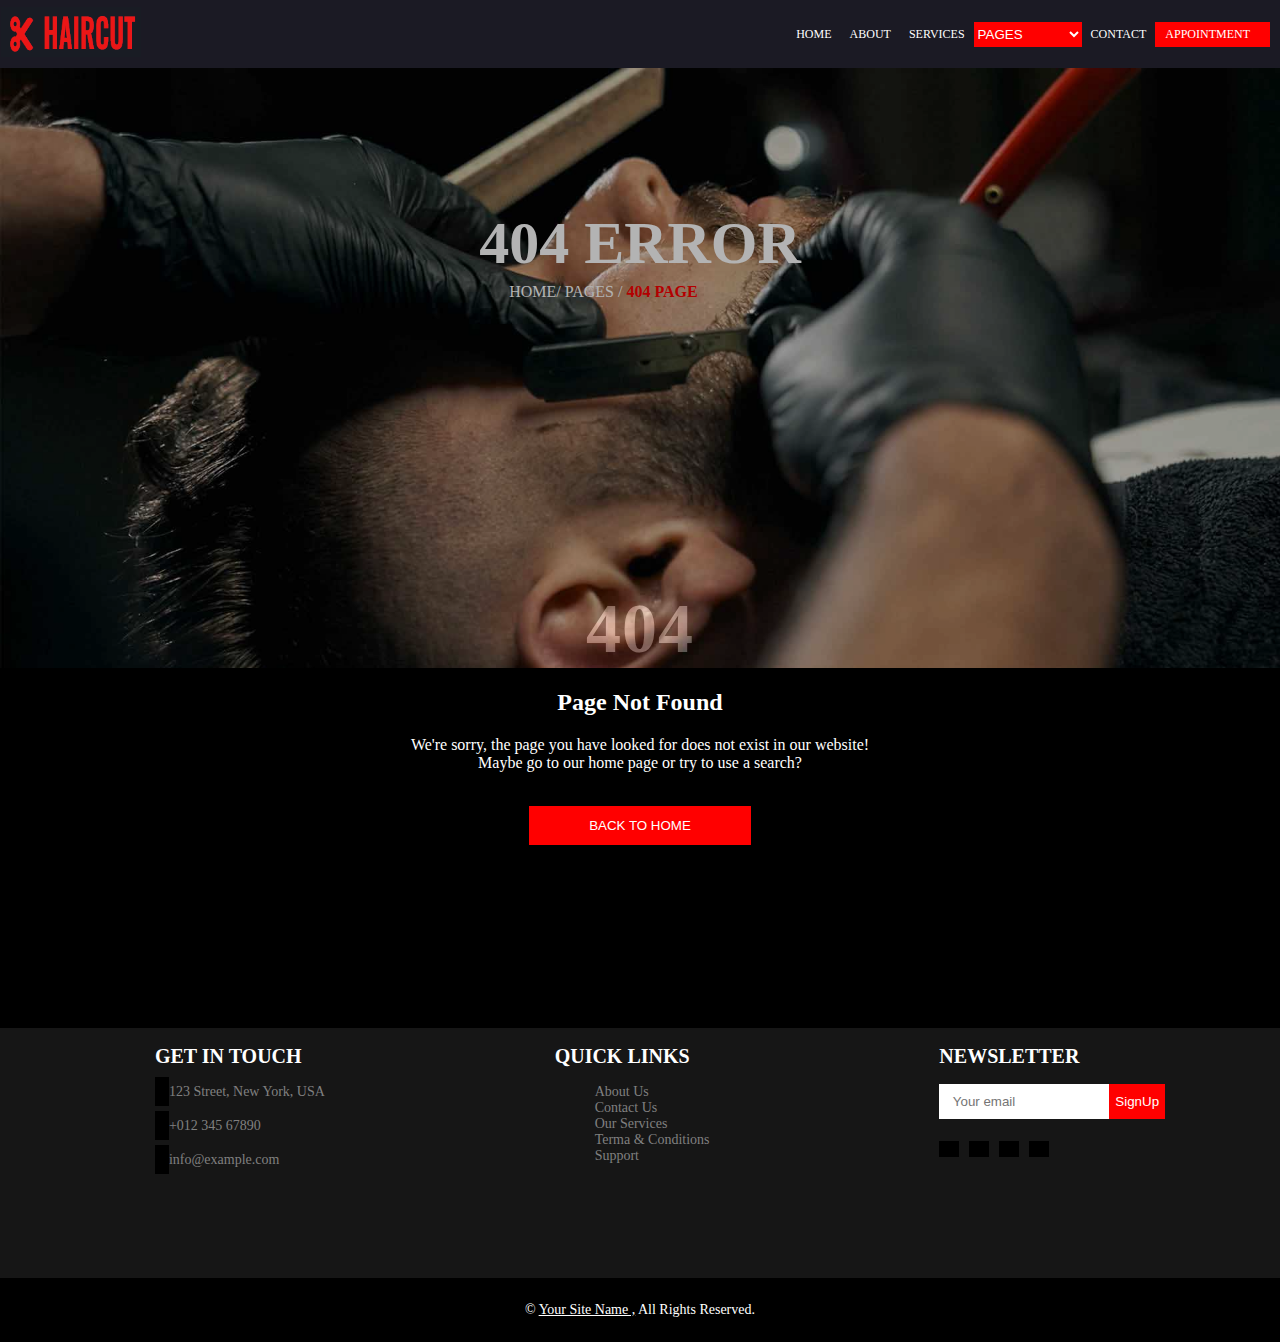
<file: HairCut-app/404page.html>
<!DOCTYPE html>
<html lang="en">
<head>
    <meta charset="UTF-8">
    <meta name="viewport" content="width=device-width, initial-scale=1.0">
    <title>Haircut-404 Page</title>
    <link rel="icon" type="image/x-icon" href="https://w7.pngwing.com/pngs/974/26/png-transparent-beard-oil-barbecue-barber-creative-beard-face-text-canada-thumbnail.png">
    <link rel="stylesheet" href="https://cdnjs.cloudflare.com/ajax/libs/font-awesome/6.4.2/css/all.min.css" integrity="sha512-z3gLpd7yknf1YoNbCzqRKc4qyor8gaKU1qmn+CShxbuBusANI9QpRohGBreCFkKxLhei6S9CQXFEbbKuqLg0DA==" crossorigin="anonymous" referrerpolicy="no-referrer" />
    <style>
        body{
    padding: 0px;
    margin: 0px;
    font-family: calibri;
    background-color:black;
}
nav{display: flex;
justify-content: space-between;
align-items: center;
color: white;
background-color:rgb(27, 26, 36)}

.links{display: flex;
list-style: none;
margin-right: 20px;
font-size: 14px;}
.links li{padding: 10px 20px;}
select{color:white;
 background: transparent;
 background-color: red;
 outline: none;
 border: none;}

 option{color: black;
    background-color: white;}
 
#appointment{
    background-color: red;
    padding: 8px 10px;
}

.logo img{height: 80px;
     width: 200px;
    margin-left: 20px;}
.bgimage{
    background-image: url(./img/carousel-1.jpg);
    height: 600px;
    width: 100%;
    background-repeat: no-repeat;
    opacity: 0.7;
    background-size: 100%;
}
.bgimage img{height: 400px;
    width: 100%;
    opacity: 0.8;}
    .bgimage{
        display: flex;
        justify-content: center;
        align-items: center;
        color: white;
    }
    .bgimage h1{
        font-size: 60px;
        font-weight: bolder;
    }
    .bgimage p{
        color: white;
        margin-top: -35px;
        margin-left: 30px;
    }
.error{
    display: flex;
    justify-content: center;
    align-items: center;
    text-align: center;
    height: 560px;
    width: 100%;
    color: white;
}
.error h1{font-size:70px;
    margin-top: 10px;
    margin-bottom: 7px;
letter-spacing: 1px;}

.errordata i{
   font-size: 100px;
}
.error button{padding: 12px 60px;
background-color: red;
color: white;
border: none;}

    

        
    
    
footer{color: white;
    height: 300px;
    width: 100%;
    background-color: #161616;
    display: flex;
    justify-content:space-around;
}
footer li{
    color: grey;
}
footer h2{
    font-weight: bolder;
    font-size: 35px;
}

.getintouch i {
    background-color: black;
    padding: 7px;
}
.icons{
    display:flex;
    gap: 20px;
    justify-content:flex-start;
    align-items: center;
    height: 60px;
}
.icons i{
    align-self: center;
    background-color:black;
    color: red;
    padding: 8px 10px;
    
}

.email{
    display: flex;
}
.email input{
    padding: 15px;
    width: 250px;
    background-color:white;
    color: black;
    border: none;
    outline: none;
}
.email button{
    background-color:red;
    border: none;
    outline: none;
    color: white;
}
li{
    list-style: none;
}
.copy{
    text-align: center;
    padding: 15px 0px;
    color: white;
}
a{
    color: white;
    text-decoration: none;
}




@media screen and (max-width:1350px){
    body{
        padding: 0px;
        margin: 0px;
        font-family: calibri;
        background-color:black;
    }
    nav{display: flex;
    justify-content: space-between;
    align-items: center;
    color: white;
    padding: 7px 0px;
    background-color:rgb(27, 26, 36)}
    
    .links{display: flex;
    list-style: none;
    margin-right: 10px;
    font-size: 12px;}
    .links li{padding: 5px 9px;}
    select{color:white;
     background: transparent;
     background-color: red;
     outline: none;
     border: none;}
    
     option{color: black;
        background-color: white;}
     
    #appointment{
        background-color: red;
        padding: 5px 10px;
        
    }
    
    .logo img{height: 50px;
         width: 140px;
        margin-left: 1px;}


        .errordata i{
   font-size: 100px;
}  
.error{
    margin-top: -290px;
}  
    
    
    footer{color: white;
        height: 250px;
        width: 100%;
        background-color: #161616;
        display: flex;
        justify-content:space-around;
    }
    footer li{
        color: grey;
        font-size: 14px;
    }
    footer h2{
        font-weight: bolder;
        font-size: 20px;
    }
    
    .getintouch i {
        background-color: black;
        padding: 7px;
    }
    .icons{
        display:flex;
        gap: 10px;
        justify-content:flex-start;
        align-items: center;
        height: 60px;
    }
    .icons i{
        align-self: center;
        background-color:black;
        color: red;
        padding: 8px 10px;
        
    }
    
    .email{
        display: flex;
    }
    .email input{
        padding: 10px;
        width: 150px;
        background-color:white;
        color: black;
        border: none;
        outline: none;
    }
    .email button{
        background-color:red;
        border: none;
        outline: none;
        color: white;
    }
    li{
        list-style: none;
        
    }
    .copy{
        text-align: center;
        padding: 10px 0px;
        font-size: 14px;
    }
    .caroselheadings{
        height: 100vh;
        width: 100%;
        background-color: rgba(0, 0, blue, alpha);
    }
    
    body{
        background-color: black;
    }
    
    .links a{
        text-decoration: none;
        color: white;
    }
    .headings{
        margin-top: -250px;
    }
    
    /* .sidebuttons{
        position: relative;
        top: -400px;
        display: flex;
        justify-content: space-between;
       
    }
    .sidebuttons button{background: transparent;
        border: none;}
    .sidebuttons i{
        font-size: 50px;
        color: white;
    } */
}
   
    </style>
</head>
<body>
    <nav>
        <div class="logo">
            <img src="./Screenshot 2023-08-20 210536.png" alt="">
        </div>
        <ul class="links">
            <li><a href="./index.html">HOME</a></li>
            <li><a href="./about.html">ABOUT</a></li>
            <li><a href="./services.html">SERVICES</a></li>
            <!-- <li>PAGES -->
                <select name="" id="" onchange="pagess(this.value)">
                    <option id="pageslink" value="PAGES">PAGES</option>
                    <option value="pricingplan.html">Pricing Plan</option>
                    <option value="ourbarbers.html">Our Barber</option>
                    <option value="workinghours.html">Working Hours</option>
                    <option value="testimonial.html">Testimonial</option>
                    <option value="404page.html">404 Page</option>
                </select>
            <!-- </li> -->
            <li><a href="./contact.html">CONTACT</a></li>
            <li id="appointment"><a href="./index.html">APPOINTMENT</a> <i style="padding-left: 10px;" class="fa-solid fa-arrow-right" style="color: #f4f7fa;"></i> </li>
        </ul>
    </nav>
    <div class="bgimage">
        <div class="headings">
            <h1>404 ERROR</h1>
            <P><a href="./index.html">HOME</a>/ PAGES / <span><a style="color: red; font-weight: bold;" href="./404page.html">404 PAGE</a></span></P>
        </div>
    </div><br><br><br>

    <div class="error">
        <div class="errordata">
            <i class="fa-solid fa-triangle-exclamation" style="color: #f10410;"></i>
            <h1>404</h1>
            <h2>Page Not Found</h2>
            <p>We're sorry, the page you have looked for does not exist in our website! <br> Maybe go to our home page or try to use a search?</p><br>
            <button><a href="./index.html">BACK TO HOME</a></button>
        </div>
    </div><br><br>


    

   

    <footer>
        <div class="getintouch">
            <ul>
                <h2>GET IN TOUCH</h2>
                <li><i class="fa-solid fa-location-dot" style="color: #ef0606;"></i> 123 Street, New York, USA</li><br>
                <li><i class="fa-solid fa-phone" style="color: #f50505;"></i> +012 345 67890</li><br>
                <li><i class="fa-solid fa-envelope" style="color: #f2020e;"></i> info@example.com</li>
            </ul>
        </div>

        <div class="quicklinks">
            <h2>QUICK LINKS</h2>
            <ul>
                <li>About Us</li>
                <li>Contact Us</li>
                <li>Our Services</li>
                <li>Terma & Conditions</li>
                <li>Support</li>
            </ul>
        </div>

        <div class="newsletter">
            <h2>NEWSLETTER</h2>
            <div class="email">
                <input type="text" placeholder=" Your email">
                <button>SignUp</button>
            </div>
            <div class="icons">
                <i class="fa-brands fa-twitter"></i>
                <i class="fa-brands fa-facebook-f"></i>
                <i class="fa-brands fa-instagram"></i>
                <i class="fa-brands fa-linkedin"></i>
            </div>
        </div>
    </footer>
    <div class="copy">
        <p>&copy <ins>Your Site Name ,</ins> All Rights Reserved. </p>
    </div>



    <script>
        function pagess(src){
    window.location=src;
}
    </script>

</body>
</html>
</file>
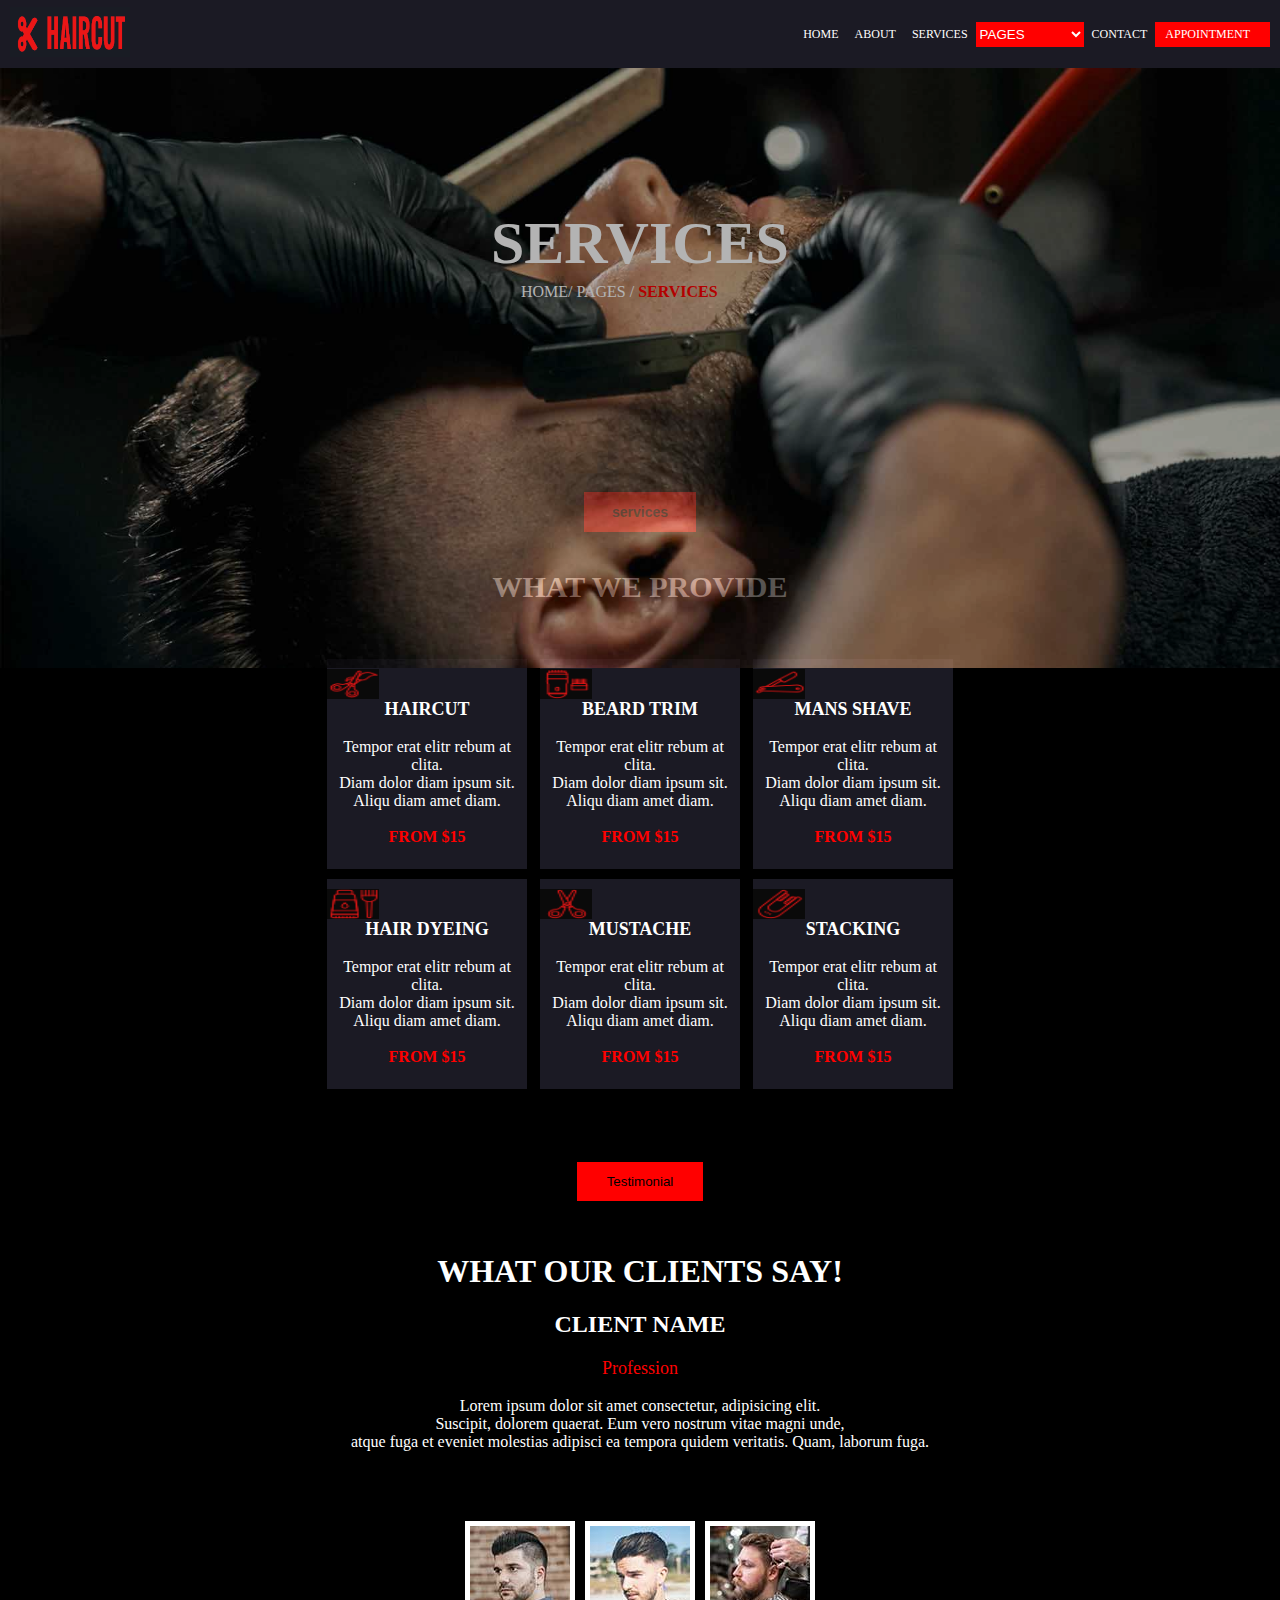
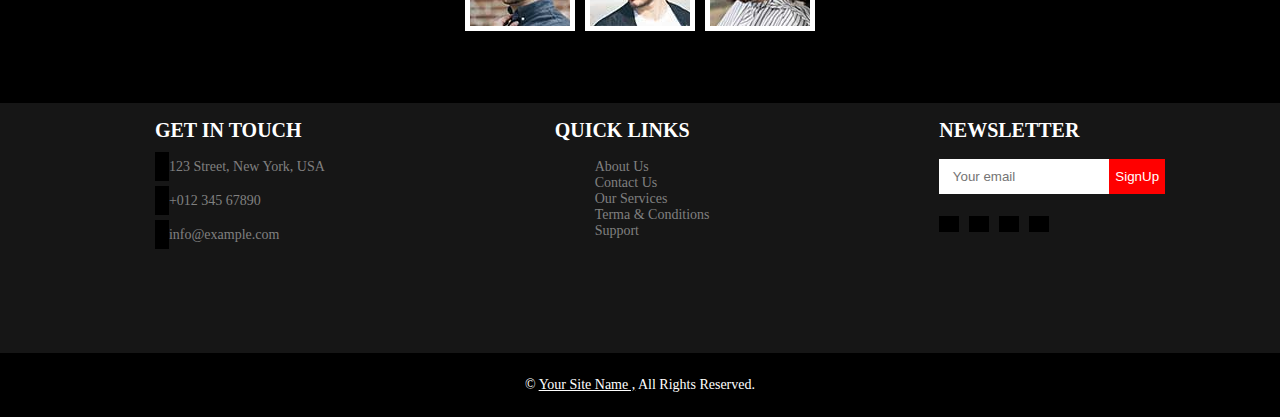
<file: HairCut-app/services.html>
<!DOCTYPE html>
<html lang="en">
<head>
    <meta charset="UTF-8">
    <meta name="viewport" content="width=device-width, initial-scale=1.0">
    <title>Haircut-Services Page</title>
    <link rel="icon" type="image/x-icon" href="https://w7.pngwing.com/pngs/974/26/png-transparent-beard-oil-barbecue-barber-creative-beard-face-text-canada-thumbnail.png">
    <link rel="stylesheet" href="https://cdnjs.cloudflare.com/ajax/libs/font-awesome/6.4.2/css/all.min.css" integrity="sha512-z3gLpd7yknf1YoNbCzqRKc4qyor8gaKU1qmn+CShxbuBusANI9QpRohGBreCFkKxLhei6S9CQXFEbbKuqLg0DA==" crossorigin="anonymous" referrerpolicy="no-referrer" />
    <style>
            body{
    padding: 0px;
    margin: 0px;
    font-family: calibri;
    background-color:black;
}
nav{display: flex;
justify-content: space-between;
align-items: center;
color: white;
background-color:rgb(27, 26, 36)}

.links{display: flex;
list-style: none;
margin-right: 20px;
font-size: 14px;}
.links li{padding: 10px 20px;}
select{color:white;
 background: transparent;
 background-color: red;
 outline: none;
 border: none;}

 option{color: black;
    background-color: white;}
 
#appointment{
    background-color: red;
    padding: 8px 10px;
}

.logo img{height: 80px;
     width: 200px;
    margin-left: 20px;}
.bgimage{
    background-image: url(./img/carousel-1.jpg);
    height: 600px;
    width: 100%;
    background-repeat: no-repeat;
    opacity: 0.7;
    background-size: 100%;
}
.bgimage img{height: 400px;
    width: 100%;
    opacity: 0.8;}
    .bgimage{
        display: flex;
        justify-content: center;
        align-items: center;
        color: white;
    }
    .bgimage h1{
        font-size: 60px;
        font-weight: bolder;
    }
    .bgimage p{
        color: white;
        margin-top: -35px;
        margin-left: 30px;
    }

    .servicesbtn{
    text-align: center;
}
.servicesbtn button{
    padding: 12px 28px;
    background-color:red;
    color:black;
    font-weight: bold;
    font-size: 14px;
    border: none;
}

.servicesbtn h1{
    font-size: 40px;
    font-weight: bolder;
}
.servicesbtn h1{
    font-weight: bold;
    color: white;
    margin-bottom: 50px;
}

/* .shave span{
height: 30px;width: 30px;
background-color: aliceblue;
color: red;
padding: 14px 25px;
position: relative;left: 135px;top: -8px;
 font-size: 20px;
 font-weight: bold;
 visibility: hidden;
} */

.haircut img,.beard img,.shave img,.hairdyeing img,.mustache img,.stacking img{
    height: 50px;
    width: 60px;
    background-color: #0a0a0a;
    display: flex;
    padding-left: 10px;
    position: relative;
    top: 40px;
}
span{font-weight: bold;}

.row1 div{
    height: 250px;
    width: 330px;
    color: white;
    background-color:rgb(27, 26, 36);
    margin: 5px;
}
.row1 h3{
    margin-top: 10px;
    font-size: 30px;
}

.row1{
    
    display: flex;
    justify-content: center;
    align-items: center;
    gap: 20px;
    text-align: center;
}

.row2 div{
    height: 250px;
    width: 330px;
    color: white;
    background-color:rgb(27, 26, 36);
    margin: 5px;
}
.row2{
    display: flex;
    justify-content: center;
    align-items: center;
    gap: 20px;
    text-align: center;
}
.row2 h3{
    margin-top: 10px;
    font-size: 30px;
}


.testimonial{
    text-align: center;
    color: white;
    margin-top: 30px;
}
.testimonial button{padding: 12px 30px;
    background-color:red;
    color: black;border: none;
    margin-bottom: 30px;}

.tmimages div{
    
    display: flex;
    justify-content: center;
    align-items: center;
    height: 120px;
    width: 120px;
    background-color: white;
}
.tmimages{
    display: flex;
    justify-content: center;
    gap: 20px;
}    

footer{color: white;
    height: 300px;
    width: 100%;
    background-color: #161616;
    display: flex;
    justify-content:space-around;
}
footer li{
    color: grey;
}
footer h2{
    font-weight: bolder;
    font-size: 35px;
}

.getintouch i {
    background-color: black;
    padding: 7px;
}
.icons{
    display:flex;
    gap: 20px;
    justify-content:flex-start;
    align-items: center;
    height: 60px;
}
.icons i{
    align-self: center;
    background-color:black;
    color: red;
    padding: 8px 10px;
    
}

.email{
    display: flex;
}
.email input{
    padding: 15px;
    width: 250px;
    background-color:white;
    color: black;
    border: none;
    outline: none;
}
.email button{
    background-color:red;
    border: none;
    outline: none;
    color: white;
}
li{
    list-style: none;
}
.copy{
    text-align: center;
    padding: 15px 0px;
    color: white;
}
a{
    text-decoration: none;
    color: white;
}





@media screen and (max-width:1350px){
    body{
        padding: 0px;
        margin: 0px;
        font-family: calibri;
        background-color:black;
    }
    nav{display: flex;
    justify-content: space-between;
    align-items: center;
    padding: 7px 0px;
    color: white;
    background-color:rgb(27, 26, 36)}
    
    .links{display: flex;
    list-style: none;
    margin-right: 10px;
    font-size: 12px;}
    .links li{padding: 5px 9px;}
    select{color:white;
     background: transparent;
     background-color: red;
     outline: none;
     border: none;}
    
     option{color: black;
        background-color: white;}
     
    #appointment{
        background-color: red;
        padding: 5px 10px;
        
    }
    
    .logo img{height: 50px;
         width: 140px;
        margin-left: 1px;}
    
    #carosel img{
        height:100vh;
        width: 100%;
    }
    
    
    /* .caroselheadings h1{
        font-size: 80px;
        color: white;
        font-weight: bold;
    } */
    
    .caroselheadings{
        color: white;
        text-align: center;
        position: absolute;
        top: 170px;}
    .caroselheadings h1{
        /* padding-right: 100px; */
        padding-top: 150px;
        font-size: 30px;
        font-weight: bolder;
    }  
    .caroselheadings p{
        color: white;
        font-weight: bold;
        /* padding-right: 300px; */
    }  
    .caroselheadings{
            background-color: black;
            height: 110vh;
            width: 100%;
            opacity: 0.7;
            margin-top: -115.7px;
        }    
    
    .caroselheadings h1{
        font-size: 40px;
        opacity: 1;
        color: white;
    }
    .caroselheadings p{
        opacity: 1;
    }
    
    .servicesbtn{
        text-align: center;
        margin-top:-230px;
    }
    .servicesbtn button{
        padding: 12px 28px;
        background-color:red;
        color:black;
        font-weight: bold;
        font-size: 14px;
        border: none;
    }
    
    .servicesbtn h1{
        font-size: 30px;
        font-weight: bolder;
    }
    .servicesbtn h1{
        font-weight: bold;
        color: white;
        margin-bottom: 50px;
    }
    
    /* .shave span{
    height: 30px;width: 30px;
    background-color: aliceblue;
    color: red;
    padding: 14px 25px;
    position: relative;left: 135px;top: -8px;
     font-size: 20px;
     font-weight: bold;
     visibility: hidden;
    } */
    
    .haircut img,.beard img,.shave img,.hairdyeing img,.mustache img,.stacking img{
        height: 30px;
        width: 50px;
        background-color: #0a0a0a;
        display: flex;
        padding-left: 2px;
        position: relative;
        top: 10px;
    }
    span{font-weight: bold;}
    
    .row1 div{
        height: 210px;
        width: 200px;
        color: white;
        background-color:rgb(27, 26, 36);
        margin: 5px;
    }
    .row1 h3{
        margin-top: 10px;
        font-size: 18px;
    }
    
    .row1{
        
        display: flex;
        justify-content: center;
        align-items: center;
        gap: 3px;
        text-align: center;
    }
    
    .row2 div{
        height: 210px;
        width: 200px;
        color: white;
        background-color:rgb(27, 26, 36);
        margin: 5px;
    }
    .row2{
        display: flex;
        justify-content: center;
        align-items: center;
        gap: 3px;
        text-align: center;
    }
    .row2 h3{
        margin-top: 10px;
        font-size: 18px;
    }
    
   
    
    .testimonial{
        text-align: center;
        color: white;
        margin-top: -40px;
    }
    .testimonial button{padding: 12px 30px;
        background-color:red;
        color: black;border: none;
        margin-bottom: 30px;}
    
    .tmimages div{
        
        display: flex;
        justify-content: center;
        align-items: center;
        height: 110px;
        width: 110px;
        overflow: hidden;
        background-color: white;
    }
    .tmimages{
        display: flex;
        justify-content: center;
        gap: 10px;
    }
    
    .tmimages img:hover{
        height: 110px;
        width: 110px;
    }
    
    footer{color: white;
        height: 300px;
        width: 100%;
        background-color: #161616;
        display: flex;
        justify-content:space-around;
    }
    footer li{
        color: grey;
        font-size: 14px;
    }
    footer h2{
        font-weight: bolder;
        font-size: 20px;
    }
    
    .getintouch i {
        background-color: black;
        padding: 7px;
    }
    .icons{
        display:flex;
        gap: 10px;
        justify-content:flex-start;
        align-items: center;
        height: 60px;
    }
    .icons i{
        align-self: center;
        background-color:black;
        color: red;
        padding: 8px 10px;
        
    }
    
    .email{
        display: flex;
    }
    .email input{
        padding: 10px;
        width: 150px;
        background-color:white;
        color: black;
        border: none;
        outline: none;
    }
    .email button{
        background-color:red;
        border: none;
        outline: none;
        color: white;
    }
    li{
        list-style: none;
        
    }
    .copy{
        text-align: center;
        padding: 10px 0px;
        font-size: 14px;
    }
    .caroselheadings{
        height: 100vh;
        width: 100%;
        background-color: rgba(0, 0, blue, alpha);
    }
    
    body{
        background-color: black;
    }
    
    .links a{
        text-decoration: none;
        color: white;
    }
    
    /* .sidebuttons{
        position: relative;
        top: -400px;
        display: flex;
        justify-content: space-between;
       
    }
    .sidebuttons button{background: transparent;
        border: none;}
    .sidebuttons i{
        font-size: 50px;
        color: white;
    } */
}




@media screen and (max-width:1350px){
    body{
        padding: 0px;
        margin: 0px;
        font-family: calibri;
        background-color:black;
    }
    nav{display: flex;
    justify-content: space-between;
    align-items: center;
    color: white;
    background-color:rgb(27, 26, 36)}
    
    .links{display: flex;
    list-style: none;
    margin-right: 10px;
    font-size: 12px;}
    .links li{padding: 5px 8px;}
    select{color:white;
     background: transparent;
     background-color: red;
     outline: none;
     border: none;}
    
     option{color: black;
        background-color: white;}
     
    #appointment{
        background-color: red;
        padding: 5px 10px;
        
    }
    
    .logo img{height: 50px;
         width: 120px;
        margin-left: 10px;}
    

    .servicesbtn{
        text-align: center;
    }
    .servicesbtn button{
        padding: 12px 28px;
        background-color:red;
        color:black;
        font-weight: bold;
        font-size: 14px;
        border: none;
    }
    
    .servicesbtn h1{
        font-size: 30px;
        font-weight: bolder;
    }
    .servicesbtn h1{
        font-weight: bold;
        color: white;
        margin-bottom: 50px;
    }
    
    /* .shave span{
    height: 30px;width: 30px;
    background-color: aliceblue;
    color: red;
    padding: 14px 25px;
    position: relative;left: 135px;top: -8px;
     font-size: 20px;
     font-weight: bold;
     visibility: hidden;
    } */
    
    .haircut img,.beard img,.shave img,.hairdyeing img,.mustache img,.stacking img{
        height: 30px;
        width: 50px;
        background-color: #0a0a0a;
        display: flex;
        padding-left: 2px;
        position: relative;
        top: 10px;
    }
    span{font-weight: bold;}
    
    .row1 div{
        height: 210px;
        width: 200px;
        color: white;
        background-color:rgb(27, 26, 36);
        margin: 5px;
    }
    .row1 h3{
        margin-top: 10px;
        font-size: 18px;
    }
    
    .row1{
        
        display: flex;
        justify-content: center;
        align-items: center;
        gap: 3px;
        text-align: center;
    }
    
    .row2 div{
        height: 210px;
        width: 200px;
        color: white;
        background-color:rgb(27, 26, 36);
        margin: 5px;
    }
    .row2{
        display: flex;
        justify-content: center;
        align-items: center;
        gap: 3px;
        text-align: center;
    }
    .row2 h3{
        margin-top: 10px;
        font-size: 18px;
    }
     
    .testimonial{
        text-align: center;
        color: white;
        margin-top:-40px;
    }
    .testimonial button{padding: 12px 30px;
        background-color:red;
        color: black;border: none;
        margin-bottom: 30px;}
    
    .tmimages div{
        
        display: flex;
        justify-content: center;
        align-items: center;
        height: 110px;
        width: 110px;
        overflow: hidden;
        background-color: white;
    }
    .tmimages{
        display: flex;
        justify-content: center;
        gap: 10px;
    }
    
    .tmimages img:hover{
        height: 110px;
        width: 110px;
    }
    
    footer{color: white;
        height: 250px;
        width: 100%;
        background-color: #161616;
        display: flex;
        justify-content:space-around;
    }
    footer li{
        color: grey;
        font-size: 14px;
    }
    footer h2{
        font-weight: bolder;
        font-size: 20px;
    }
    
    .getintouch i {
        background-color: black;
        padding: 7px;
    }
    .icons{
        display:flex;
        gap: 10px;
        justify-content:flex-start;
        align-items: center;
        height: 60px;
    }
    .icons i{
        align-self: center;
        background-color:black;
        color: red;
        padding: 8px 10px;
        
    }
    
    .email{
        display: flex;
    }
    .email input{
        padding: 10px;
        width: 150px;
        background-color:white;
        color: black;
        border: none;
        outline: none;
    }
    .email button{
        background-color:red;
        border: none;
        outline: none;
        color: white;
    }
    li{
        list-style: none;
        
    }
    .copy{
        text-align: center;
        padding: 10px 0px;
        font-size: 14px;
    }
    .caroselheadings{
        height: 100vh;
        width: 100%;
        background-color: rgba(0, 0, blue, alpha);
    }
    
    body{
        background-color: black;
    }
    
    .links a{
        text-decoration: none;
        color: white;
    }
    .headings{
        margin-top: -250px;
    }
    
    /* .sidebuttons{
        position: relative;
        top: -400px;
        display: flex;
        justify-content: space-between;
       
    }
    .sidebuttons button{background: transparent;
        border: none;}
    .sidebuttons i{
        font-size: 50px;
        color: white;
    } */
}
    </style>
</head>
<body>
    <nav>
        <div class="logo">
            <img src="./Screenshot 2023-08-20 210536.png" alt="">
        </div>
        <ul class="links">

            <li><a href="./index.html">HOME</a></li>
            <li><a href="./about.html">ABOUT</a></li>
            <li><a href="./services.html">SERVICES</a></li>
            <!-- <li>PAGES -->
                <select name="" id="" onchange="pagess(this.value)">
                    <option id="pageslink" value="PAGES">PAGES</option>
                    <option value="pricingplan.html">Pricing Plan</option>
                    <option value="ourbarbers.html">Our Barber</option>
                    <option value="workinghours.html">Working Hours</option>
                    <option value="testimonial.html">Testimonial</option>
                    <option value="404page.html">404 Page</option>
                </select>
            <!-- </li> -->
            <li><a href="./contact.html">CONTACT</a></li>
            <li id="appointment"><a href="./index.html">APPOINTMENT</a> <i style="padding-left: 10px;" class="fa-solid fa-arrow-right" style="color: #f4f7fa;"></i> </li>
        </ul>
    </nav>
    <div class="bgimage">
        <div class="headings">
            <h1>SERVICES</h1>
            <P><a href="./index.html">HOME</a>/ PAGES / <span><a style="color: red; font-weight: bold;" href="./services.html">SERVICES</a></span></P>
        </div>
    </div><br><br><br>

     <!-- services button -->

     <div class="servicesbtn">
        <button>services</button><br><br>
        <h1>WHAT WE PROVIDE</h1>
    </div>

    <!-- components of what we have -->

    <div class="allcards">
        <div class="row1">
            <div class="haircut">
                <img src="./img/haircut.png" alt="">
                <h3>HAIRCUT</h3>
                <p>Tempor erat elitr rebum at clita. <br> Diam dolor diam ipsum sit. <br> Aliqu diam amet diam. <br><br><span style="color: red;">FROM $15</span></p>
            </div>
            <div class="beard">
                <img src="./img/beard-trim.png" alt="">
                <h3>BEARD TRIM</h3>
                <p>Tempor erat elitr rebum at clita. <br> Diam dolor diam ipsum sit. <br> Aliqu diam amet diam. <br><br><span style="color: red;">FROM $15</span></p>
            </div>
            <div class="shave">
                <img src="./img/mans-shave.png" alt="">
                <h3>MANS SHAVE</h3>
                <p>Tempor erat elitr rebum at clita. <br> Diam dolor diam ipsum sit. <br> Aliqu diam amet diam. <br><br><span style="color: red;">FROM $15</span></p>
                <!-- <span>+</span> -->
            </div>

        </div>

        <div class="row2">
            <div class="hairdyeing">
                <img src="./img/hair-dyeing.png" alt="">
                <h3>HAIR DYEING</h3>
                <p>Tempor erat elitr rebum at clita. <br> Diam dolor diam ipsum sit. <br> Aliqu diam amet diam. <br><br><span style="color: red;">FROM $15</span></p>
            </div>
            <div class="mustache">
                <img src="./img/mustache.png" alt="">
                <h3>MUSTACHE</h3>
                <p>Tempor erat elitr rebum at clita. <br> Diam dolor diam ipsum sit. <br> Aliqu diam amet diam. <br><br><span style="color: red;">FROM $15</span></p>
            </div>
            <div class="stacking">
                <img src="./img/stacking.png" alt="">
                <h3>STACKING</h3>
                <p>Tempor erat elitr rebum at clita. <br> Diam dolor diam ipsum sit. <br> Aliqu diam amet diam. <br><br><span style="color: red;">FROM $15</span></p>
            </div>

        </div>
    </div><br><br><br><br>

     <!-- testimonial what our client say -->

     <div class="testimonial"><br><br>
        <button>Testimonial</button><br>
        <h1>WHAT OUR CLIENTS SAY!</h1>
        <h2>CLIENT NAME</h2>
        <P style="color: red;font-size: 18px;">Profession</P>
        <p>Lorem ipsum dolor sit amet consectetur, adipisicing elit. <br> Suscipit, dolorem quaerat. Eum vero nostrum vitae magni unde, <br> atque fuga et eveniet molestias adipisci ea tempora quidem veritatis. Quam, laborum fuga.</p> <br><br><br>
        <div class="tmimages">
            <div><img src="./img/testimonial-1.jpg" alt=""></div>
            <div><img src="./img/testimonial-2.jpg" alt=""></div>
            <div><img src="./img/testimonial-3.jpg" alt=""></div>
        </div>
    </div><br><br><br><br>

    <footer>
        <div class="getintouch">
            <ul>
                <h2>GET IN TOUCH</h2>
                <li><i class="fa-solid fa-location-dot" style="color: #ef0606;"></i> 123 Street, New York, USA</li><br>
                <li><i class="fa-solid fa-phone" style="color: #f50505;"></i> +012 345 67890</li><br>
                <li><i class="fa-solid fa-envelope" style="color: #f2020e;"></i> info@example.com</li>
            </ul>
        </div>

        <div class="quicklinks">
            <h2>QUICK LINKS</h2>
            <ul>
                <li>About Us</li>
                <li>Contact Us</li>
                <li>Our Services</li>
                <li>Terma & Conditions</li>
                <li>Support</li>
            </ul>
        </div>

        <div class="newsletter">
            <h2>NEWSLETTER</h2>
            <div class="email">
                <input type="text" placeholder=" Your email">
                <button>SignUp</button>
            </div>
            <div class="icons">
                <i class="fa-brands fa-twitter"></i>
                <i class="fa-brands fa-facebook-f"></i>
                <i class="fa-brands fa-instagram"></i>
                <i class="fa-brands fa-linkedin"></i>
            </div>
        </div>
    </footer>
    <div class="copy">
        <p>&copy <ins>Your Site Name ,</ins> All Rights Reserved. </p>
    </div>



    

    <script>
        function pagess(src){
    window.location=src;
}
    </script>

</body>
</html>
</file>
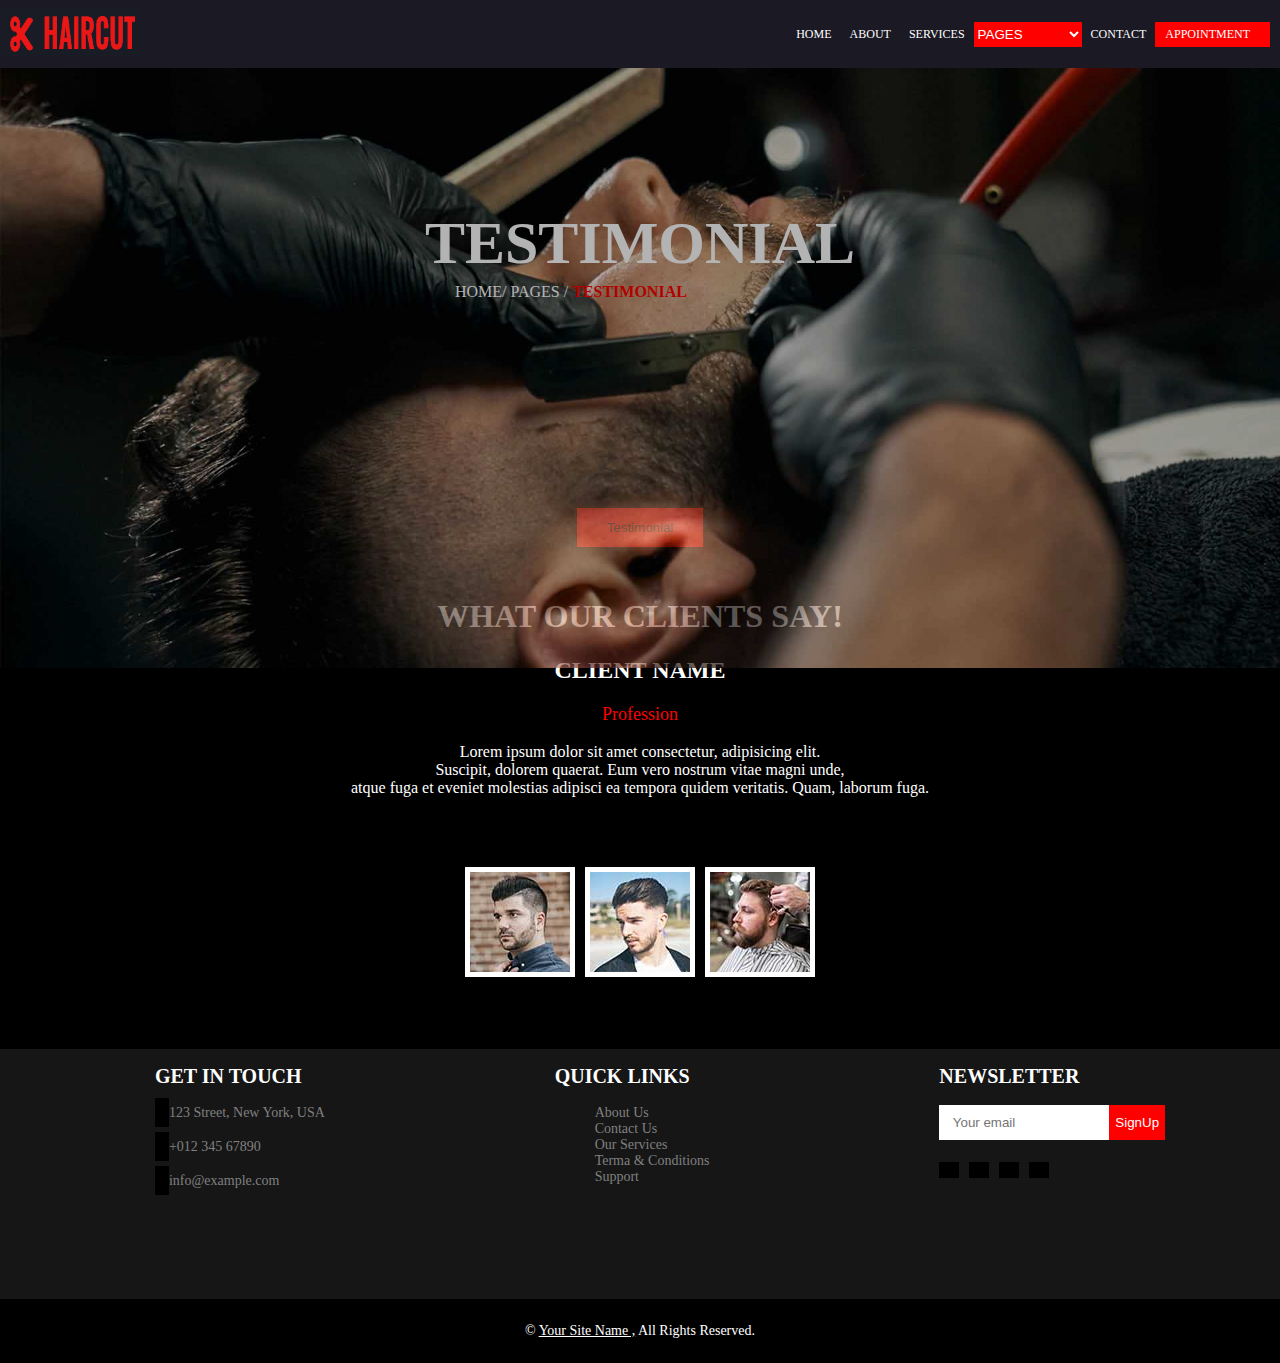
<file: HairCut-app/testimonial.html>
<!DOCTYPE html>
<html lang="en">
<head>
    <meta charset="UTF-8">
    <meta name="viewport" content="width=device-width, initial-scale=1.0">
    <title>Haircut-Testimonial Page</title>
    <link rel="icon" type="image/x-icon" href="https://w7.pngwing.com/pngs/974/26/png-transparent-beard-oil-barbecue-barber-creative-beard-face-text-canada-thumbnail.png">
    <link rel="stylesheet" href="https://cdnjs.cloudflare.com/ajax/libs/font-awesome/6.4.2/css/all.min.css" integrity="sha512-z3gLpd7yknf1YoNbCzqRKc4qyor8gaKU1qmn+CShxbuBusANI9QpRohGBreCFkKxLhei6S9CQXFEbbKuqLg0DA==" crossorigin="anonymous" referrerpolicy="no-referrer" />
    <style>
        body{
    padding: 0px;
    margin: 0px;
    font-family: calibri;
    background-color:black;
}
nav{display: flex;
justify-content: space-between;
align-items: center;
color: white;
background-color:rgb(27, 26, 36)}

.links{display: flex;
list-style: none;
margin-right: 20px;
font-size: 14px;}
.links li{padding: 10px 20px;}
select{color:white;
 background: transparent;
 background-color: red;
 outline: none;
 border: none;}

 option{color: black;
    background-color: white;}
 
#appointment{
    background-color: red;
    padding: 8px 10px;
}

.logo img{height: 80px;
     width: 200px;
    margin-left: 20px;}
.bgimage{
    background-image: url(./img/carousel-1.jpg);
    height: 600px;
    width: 100%;
    background-repeat: no-repeat;
    opacity: 0.7;
    background-size: 100%;
}
.bgimage img{height: 400px;
    width: 100%;
    opacity: 0.8;}
    .bgimage{
        display: flex;
        justify-content: center;
        align-items: center;
        color: white;
    }
    .bgimage h1{
        font-size: 60px;
        font-weight: bolder;
    }
    .bgimage p{
        color: white;
        margin-top: -35px;
        margin-left: 30px;
    }


    
.testimonial{
    text-align: center;
    color: white;
    margin-top: 30px;
}
.testimonial button{padding: 12px 30px;
    background-color:red;
    color: black;border: none;
    margin-bottom: 30px;}

.tmimages div{
    
    display: flex;
    justify-content: center;
    align-items: center;
    height: 120px;
    width: 120px;
    background-color: white;
}
.tmimages{
    display: flex;
    justify-content: center;
    gap: 20px;
}    
    
    
footer{color: white;
    height: 300px;
    width: 100%;
    background-color: #161616;
    display: flex;
    justify-content:space-around;
}
footer li{
    color: grey;
}
footer h2{
    font-weight: bolder;
    font-size: 35px;
}

.getintouch i {
    background-color: black;
    padding: 7px;
}
.icons{
    display:flex;
    gap: 20px;
    justify-content:flex-start;
    align-items: center;
    height: 60px;
}
.icons i{
    align-self: center;
    background-color:black;
    color: red;
    padding: 8px 10px;
    
}

.email{
    display: flex;
}
.email input{
    padding: 15px;
    width: 250px;
    background-color:white;
    color: black;
    border: none;
    outline: none;
}
.email button{
    background-color:red;
    border: none;
    outline: none;
    color: white;
}
li{
    list-style: none;
}
.copy{
    text-align: center;
    padding: 15px 0px;
    color: white;
}
a{
    color: white;
    text-decoration: none;
}





@media screen and (max-width:1350px){
    body{
        padding: 0px;
        margin: 0px;
        font-family: calibri;
        background-color:black;
    }
    nav{display: flex;
    justify-content: space-between;
    align-items: center;
    padding: 7px 0px;
    color: white;
    background-color:rgb(27, 26, 36)}
    
    .links{display: flex;
    list-style: none;
    margin-right: 10px;
    font-size: 12px;}
    .links li{padding: 5px 9px;}
    select{color:white;
     background: transparent;
     background-color: red;
     outline: none;
     border: none;}
    
     option{color: black;
        background-color: white;}
     
    #appointment{
        background-color: red;
        padding: 5px 10px;
        
    }
    
    .logo img{height: 50px;
         width: 140px;
        margin-left: 1px;}

    
    .testimonial{
        text-align: center;
        color: white;
        margin-top: -250px;
    }
    .testimonial button{padding: 12px 30px;
        background-color:red;
        color: black;border: none;
        margin-bottom: 30px;}
    
    .tmimages div{
        
        display: flex;
        justify-content: center;
        align-items: center;
        height: 110px;
        width: 110px;
        overflow: hidden;
        background-color: white;
    }
    .tmimages{
        display: flex;
        justify-content: center;
        gap: 10px;
    }
    
    .tmimages img:hover{
        height: 110px;
        width: 110px;
    }
    
    footer{color: white;
        height: 250px;
        width: 100%;
        background-color: #161616;
        display: flex;
        justify-content:space-around;
    }
    footer li{
        color: grey;
        font-size: 14px;
    }
    footer h2{
        font-weight: bolder;
        font-size: 20px;
    }
    
    .getintouch i {
        background-color: black;
        padding: 7px;
    }
    .icons{
        display:flex;
        gap: 10px;
        justify-content:flex-start;
        align-items: center;
        height: 60px;
    }
    .icons i{
        align-self: center;
        background-color:black;
        color: red;
        padding: 8px 10px;
        
    }
    
    .email{
        display: flex;
    }
    .email input{
        padding: 10px;
        width: 150px;
        background-color:white;
        color: black;
        border: none;
        outline: none;
    }
    .email button{
        background-color:red;
        border: none;
        outline: none;
        color: white;
    }
    li{
        list-style: none;
        
    }
    .copy{
        text-align: center;
        padding: 10px 0px;
        font-size: 14px;
    }
    .caroselheadings{
        height: 100vh;
        width: 100%;
        background-color: rgba(0, 0, blue, alpha);
    }
    
    body{
        background-color: black;
    }
    
    .links a{
        text-decoration: none;
        color: white;
    }
    .headings{
        margin-top: -250px;
    }
    
    /* .sidebuttons{
        position: relative;
        top: -400px;
        display: flex;
        justify-content: space-between;
       
    }
    .sidebuttons button{background: transparent;
        border: none;}
    .sidebuttons i{
        font-size: 50px;
        color: white;
    } */
}
   
    </style>
</head>
<body>
    <nav>
        <div class="logo">
            <img src="./Screenshot 2023-08-20 210536.png" alt="">
        </div>
        <ul class="links">
            <li><a href="./index.html">HOME</a></li>
            <li><a href="./about.html">ABOUT</a></li>
            <li><a href="./services.html">SERVICES</a></li>
            <!-- <li>PAGES -->
                <select name="" id="" onchange="pagess(this.value)">
                    <option id="pageslink" value="PAGES">PAGES</option>
                    <option value="pricingplan.html">Pricing Plan</option>
                    <option value="ourbarbers.html">Our Barber</option>
                    <option value="workinghours.html">Working Hours</option>
                    <option value="testimonial.html">Testimonial</option>
                    <option value="404page.html">404 Page</option>
                </select>
            <!-- </li> -->
            <li><a href="./contact.html">CONTACT</a></li>
            <li id="appointment"><a href="./index.html">APPOINTMENT</a><i style="padding-left: 10px;" class="fa-solid fa-arrow-right" style="color: #f4f7fa;"></i> </li>
        </ul>
    </nav>
    <div class="bgimage">
        <div class="headings">
            <h1>TESTIMONIAL</h1>
            <P><a href="./index.html">HOME</a>/ PAGES / <span><a style="color: red; font-weight: bold;" href="./testimonial.html">TESTIMONIAL</a></span></P>
        </div>
    </div><br><br><br>

     <!-- testimonial what our client say -->

     <div class="testimonial"><br><br>
        <button>Testimonial</button><br>
        <h1>WHAT OUR CLIENTS SAY!</h1>
        <h2>CLIENT NAME</h2>
        <P style="color: red;font-size: 18px;">Profession</P>
        <p>Lorem ipsum dolor sit amet consectetur, adipisicing elit. <br> Suscipit, dolorem quaerat. Eum vero nostrum vitae magni unde, <br> atque fuga et eveniet molestias adipisci ea tempora quidem veritatis. Quam, laborum fuga.</p> <br><br><br>
        <div class="tmimages">
            <div><img src="./img/testimonial-1.jpg" alt=""></div>
            <div><img src="./img/testimonial-2.jpg" alt=""></div>
            <div><img src="./img/testimonial-3.jpg" alt=""></div>
        </div>
    </div><br><br><br><br>

   

    <footer>
        <div class="getintouch">
            <ul>
                <h2>GET IN TOUCH</h2>
                <li><i class="fa-solid fa-location-dot" style="color: #ef0606;"></i> 123 Street, New York, USA</li><br>
                <li><i class="fa-solid fa-phone" style="color: #f50505;"></i> +012 345 67890</li><br>
                <li><i class="fa-solid fa-envelope" style="color: #f2020e;"></i> info@example.com</li>
            </ul>
        </div>

        <div class="quicklinks">
            <h2>QUICK LINKS</h2>
            <ul>
                <li>About Us</li>
                <li>Contact Us</li>
                <li>Our Services</li>
                <li>Terma & Conditions</li>
                <li>Support</li>
            </ul>
        </div>

        <div class="newsletter">
            <h2>NEWSLETTER</h2>
            <div class="email">
                <input type="text" placeholder=" Your email">
                <button>SignUp</button>
            </div>
            <div class="icons">
                <i class="fa-brands fa-twitter"></i>
                <i class="fa-brands fa-facebook-f"></i>
                <i class="fa-brands fa-instagram"></i>
                <i class="fa-brands fa-linkedin"></i>
            </div>
        </div>
    </footer>
    <div class="copy">
        <p>&copy <ins>Your Site Name ,</ins> All Rights Reserved. </p>
    </div>




    <script>
        function pagess(src){
    window.location=src;
}
    </script>
</body>
</html>
</file>
